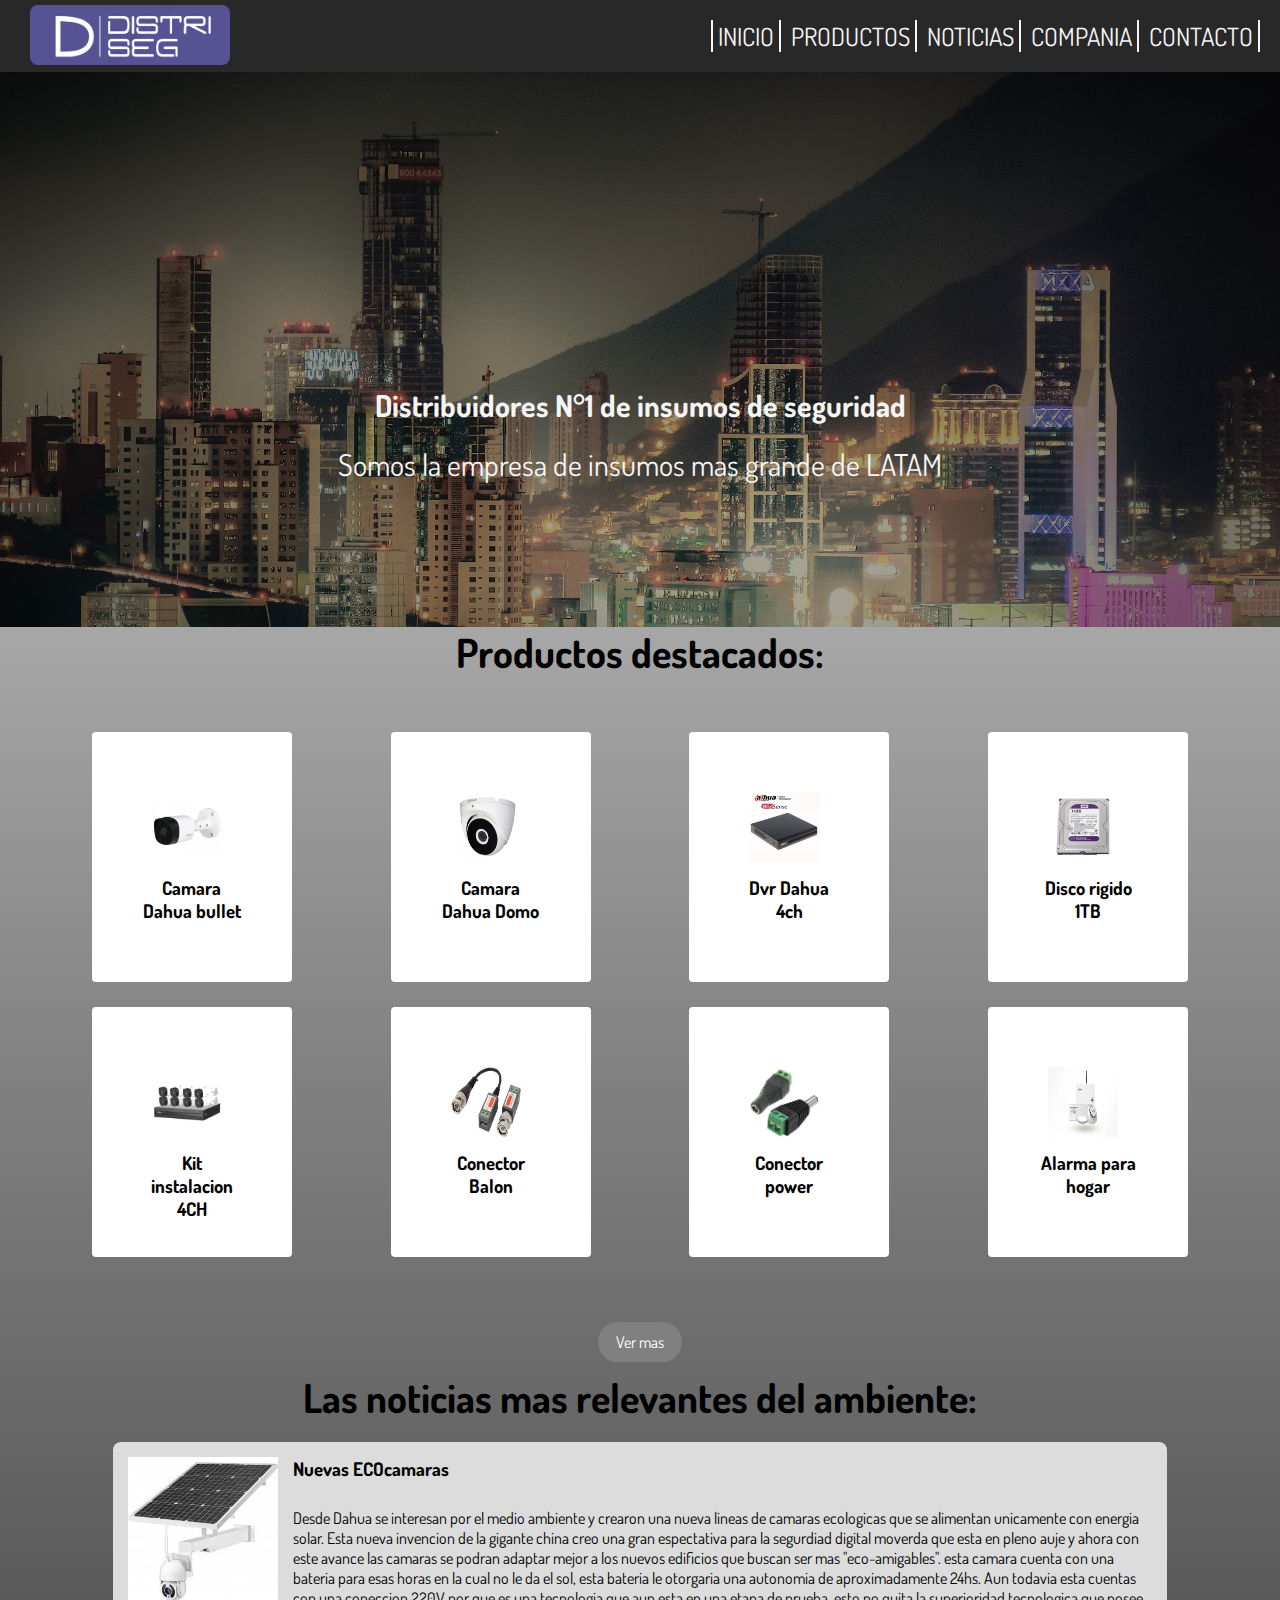
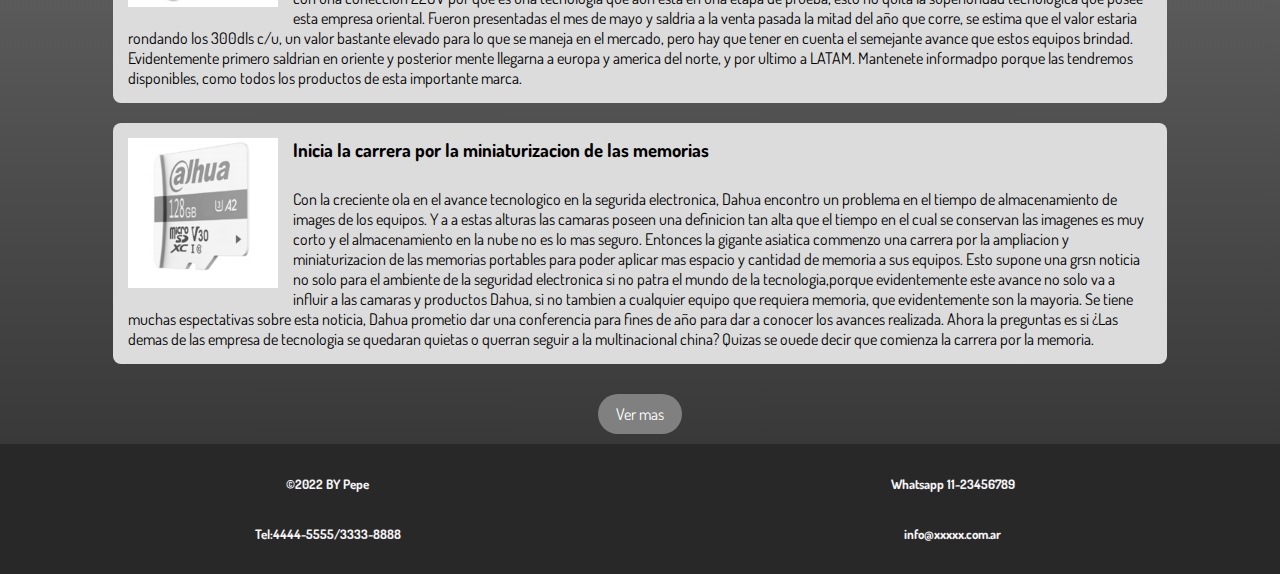
<file: index.html>
<!DOCTYPE html>
<html lang="en">

<head>
    <meta charset="UTF-8">
    <meta http-equiv="X-UA-Compatible" content="IE=edge">
    <meta name="viewport" content="width=device-width, initial-scale=1.0">
    <link rel="stylesheet" href="./estilo/style.css">
    <link rel="preconnect" href="https://fonts.googleapis.com">
    <link rel="preconnect" href="https://fonts.gstatic.com" crossorigin>
    <link
        href="https://fonts.googleapis.com/css2?family=Dosis:wght@500&family=Nunito:wght@300&family=Oswald:wght@200;300&family=Roboto+Condensed:ital,wght@0,300;0,400;1,700&display=swap"
        rel="stylesheet">
    <title>DistriSeg | INICIO</title>
    <meta name="description"
        content="Distribuidores y mayoristas de insumos de seguridad en toda latino america !Ingresa y conoce nuestra comunidad!">
    <meta name="keywords" content="camaras, cctv, dahua, camara de seguridad, seguridad, utp, hikvision">
<link rel="icon" href="./imgSty/D.jpg">
</head>




<body class="fondFormu">
    <main>
        <header>
            <nav class="enc">
                <a href="#"><img class="logo" src="./imgSty/logoseg.png" alt="logotipo"></a>
                <a href="#">INICIO</a>
                <a href="./enlaces/productos.html">PRODUCTOS</a>
                <a href="./enlaces/noticias.html">NOTICIAS</a>
                <a href="./enlaces/compania.html">COMPANIA</a>
                <a href="./enlaces/contacto.html">CONTACTO</a>
            </nav>
        </header>
        <section class="pres">
            <h1>Distribuidores N°1 de insumos de seguridad</h1>
            <p>Somos la empresa de insumos mas grande de LATAM</p>
        </section>
        <section>
            <h2 class="aseso2">Productos destacados:</h2>
        </section>
        <section class="prodGrid">
            <div>
                <img class="imgIndx" src="imgProd/bullet.jpg" alt="camara">
                <h3>Camara Dahua bullet</h3>
            </div>
            <div>
                <img class="imgIndx" src="imgProd/domo.jpg" alt="camara">
                <h3>Camara Dahua Domo</h3>
            </div>
            <div>
                <img class="imgIndx" src="imgProd/dvr.jpg" alt="videorecorder">
                <h3>Dvr Dahua 4ch</h3>
            </div>
            <div>
                <img class="imgIndx" src="imgProd/disco1tb.jpg" alt="discorigido">
                <h3>Disco rigido 1TB</h3>
            </div>
            <div>
                <img class="imgIndx" src="imgProd/kit.jpg" alt="kit">
                <h3>Kit instalacion 4CH</h3>
            </div>
            <div>
                <img class="imgIndx" src="imgProd/balon.jpg" alt="conector">
                <h3>Conector Balon</h3>
            </div>
            <div>
                <img class="imgIndx" src="imgProd/power.jpg" alt="conector">
                <h3>Conector power</h3>
            </div>
            <div>
                <img class="imgIndx" src="imgProd/alarma.png" alt="alarma">
                <h3>Alarma para hogar</h3>
            </div>
        </section>
        <section class="secBoton">
            <a href="./enlaces/productos.html">Ver mas</a>
        </section>
        <section>
            <h2 class="aseso2">Las noticias mas relevantes del ambiente:</h2>
            <div class="noticia">
                <img class="izquierda" src="./imgSty/camN1.jpg" alt="ecocamara">
                <h3>Nuevas ECOcamaras</h3>
                <p>Desde Dahua se interesan por el medio ambiente y crearon una nueva lineas de camaras ecologicas que
                    se alimentan unicamente con energia solar. Esta nueva invencion de la gigante china creo una gran
                    espectativa para la segurdiad digital moverda que esta en pleno auje y ahora con este avance las
                    camaras se podran adaptar mejor a los nuevos edificios que buscan ser mas "eco-amigables". esta
                    camara cuenta con una bateria para esas horas en la cual no le da el sol, esta bateria le otorgaria
                    una autonomia de aproximadamente 24hs. Aun todavia esta cuentas con una coneccion 220V por que es
                    una tecnologia que aun esta en una etapa de prueba, esto no quita la superioridad tecnologica que
                    posee esta empresa oriental. Fueron presentadas el mes de mayo y saldria a la venta pasada la mitad
                    del año que corre, se estima que el valor estaria rondando los 300dls c/u, un valor bastante elevado
                    para lo que se maneja en el mercado, pero hay que tener en cuenta el semejante avance que estos
                    equipos brindad. Evidentemente primero saldrian en oriente y posterior mente llegarna a europa y
                    america del norte, y por ultimo a LATAM. Mantenete informadpo porque las tendremos disponibles, como
                    todos los productos de esta importante marca. </p>
            </div>
            <div class="noticia">
                <img class="izquierda" src="./imgSty/memoriN4.png" alt="memoria">
                <h3>Inicia la carrera por la miniaturizacion de las memorias</h3>
                <p>Con la creciente ola en el avance tecnologico en la segurida electronica, Dahua encontro un problema
                    en el tiempo de almacenamiento de images de los equipos. Y a a estas alturas las camaras poseen una
                    definicion tan alta que el tiempo en el cual se conservan las imagenes es muy corto y el
                    almacenamiento en la nube no es lo mas seguro. Entonces la gigante asiatica commenzo una carrera por
                    la ampliacion y miniaturizacion de las memorias portables para poder aplicar mas espacio y cantidad
                    de memoria a sus equipos. Esto supone una grsn noticia no solo para el ambiente de la seguridad
                    electronica si no patra el mundo de la tecnologia,porque evidentemente este avance no solo va a
                    influir a las camaras y productos Dahua, si no tambien a cualquier equipo que requiera memoria, que
                    evidentemente son la mayoria. Se tiene muchas espectativas sobre esta noticia, Dahua prometio dar
                    una conferencia para fines de año para dar a conocer los avances realizada. Ahora la preguntas es si
                    ¿Las demas de las empresa de tecnologia se quedaran quietas o querran seguir a la multinacional
                    china? Quizas se ouede decir que comienza la carrera por la memoria. </p>
            </div>
        </section>
        <section class="secBoton">
            <a href="./enlaces/noticias.html">Ver mas</a>
        </section>

        <footer class="footer">
            <h4 class="foot">©2022 BY Pepe</h4>
            <h4 class="foot">Whatsapp 11-23456789</h4>
            <h4 class="foot">Tel:4444-5555/3333-8888</h4>
            <h4 class="foot">info@xxxxx.com.ar</h4>
        </footer>
    </main>
</body>



</html>
</file>
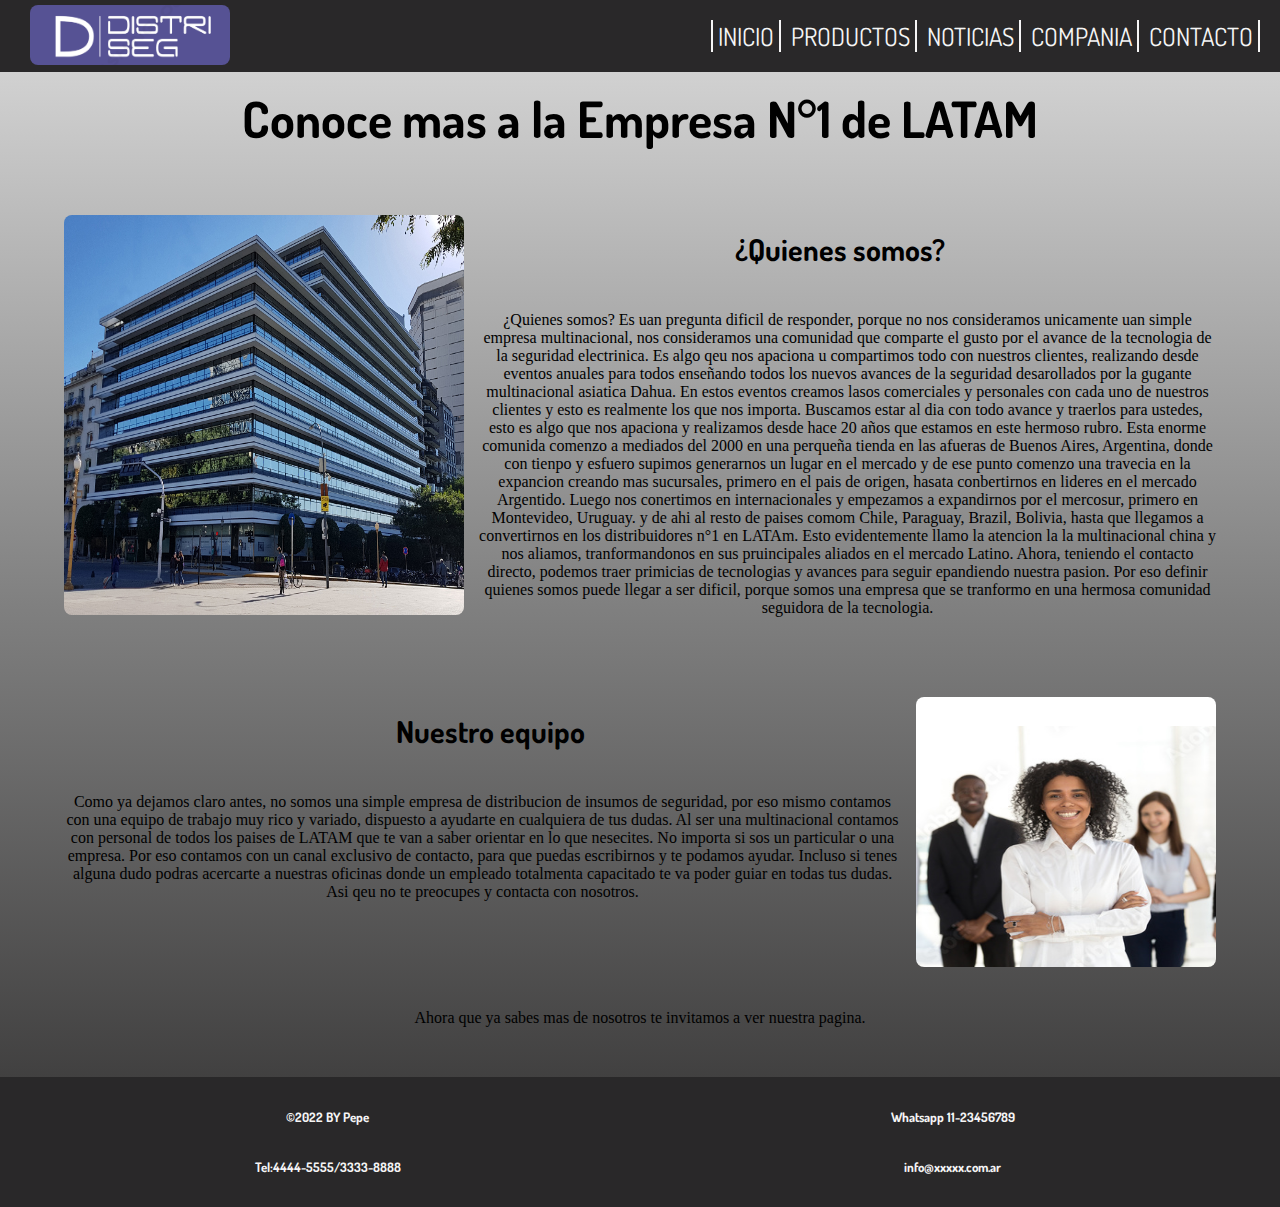
<file: enlaces/compania.html>
<!DOCTYPE html>
<html lang="en">

<head>
    <meta charset="UTF-8">
    <meta http-equiv="X-UA-Compatible" content="IE=edge">
    <meta name="viewport" content="width=device-width, initial-scale=1.0">
    <title>DistriSeg | COMPANIA</title>
    <link rel="stylesheet" href="../estilo/style.css">
    <link
        href="https://fonts.googleapis.com/css2?family=Dosis:wght@500&family=Nunito:wght@300&family=Oswald:wght@200;300&family=Roboto+Condensed:ital,wght@0,300;0,400;1,700&display=swap"
        rel="stylesheet">
    <meta name="description" content="Conocenos mas como compania">
    <meta name="keywords" content="compania, quienes son, distribuidor, latam, seguridad, camaras, dahua">
    <link rel="icon" href="../imgSty/D.jpg">  

</head>



<body class="fondFormu">
    <main>
        <header>
            <nav class="enc">
                <a href="../index.html"><img class="logo" src="../imgSty/logoseg.png" alt="logotipo"></a>
                <a href="../index.html">INICIO</a>
                <a href="productos.html">PRODUCTOS</a>
                <a href="noticias.html">NOTICIAS</a>
                <a href="#">COMPANIA</a>
                <a href="contacto.html">CONTACTO</a>
            </nav>
        </header>
        <section class="titComp">
            <h1>Conoce mas a la Empresa N°1 de LATAM</h1>
        </section>
        <div class="nustraInst">
            <img class="izq" src="../imgSty/edism.jpg">
            <h2 class="titComp">¿Quienes somos?</h2>
            <p> ¿Quienes somos? Es uan pregunta dificil de responder, porque no nos consideramos unicamente uan simple
                empresa multinacional, nos consideramos una comunidad que comparte el gusto por el avance de la
                tecnologia de la seguridad electrinica. Es algo qeu nos apaciona u compartimos todo con nuestros
                clientes, realizando desde eventos anuales para todos enseñando todos los nuevos avances de la seguridad
                desarollados por la gugante multinacional asiatica Dahua. En estos eventos creamos lasos comerciales y
                personales con cada uno de nuestros clientes y esto es realmente los que nos importa. Buscamos estar al
                dia con todo avance y traerlos para ustedes, esto es algo que nos apaciona y realizamos desde hace 20
                años que estamos en este hermoso rubro. Esta enorme comunida comenzo a mediados del 2000 en una perqueña
                tienda en las afueras de Buenos Aires, Argentina, donde con tienpo y esfuero supimos generarnos un lugar
                en el mercado y de ese punto comenzo una travecia en la expancion creando mas sucursales, primero en el
                pais de origen, hasata conbertirnos en lideres en el mercado Argentido. Luego nos conertimos en
                internacionales y empezamos a expandirnos por el mercosur, primero en Montevideo, Uruguay. y de ahi al
                resto de paises comom Chile, Paraguay, Brazil, Bolivia, hasta que llegamos a convertirnos en los
                distribuidores n°1 en LATAm. Esto evidentemente llamo la atencion la la multinacional china y nos
                aliamos, tranformandonos en sus pruincipales aliados en el mercado Latino. Ahora, teniendo el contacto
                directo, podemos traer primicias de tecnologias y avances para seguir epandiendo nuestra pasion. Por eso
                definir quienes somos puede llegar a ser dificil, porque somos una empresa que se tranformo en una
                hermosa comunidad seguidora de la tecnologia.</p>
        </div>
        <div class="nustraInst">
            <img class="der" src="../imgSty/Equipo.jpg">
            <h2 class="titComp">Nuestro equipo</h2>
            <p>Como ya dejamos claro antes, no somos una simple empresa de distribucion de insumos de seguridad, por eso
                mismo contamos con una equipo de trabajo muy rico y variado, dispuesto a ayudarte en cualquiera de tus
                dudas. Al ser una multinacional contamos con personal de todos los paises de LATAM que te van a saber
                orientar en lo que nesecites. No importa si sos un particular o una empresa. Por eso contamos con un
                canal exclusivo de contacto, para que puedas escribirnos y te podamos ayudar. Incluso si tenes alguna
                dudo podras acercarte a nuestras oficinas donde un empleado totalmenta capacitado te va poder guiar en
                todas tus dudas. Asi qeu no te preocupes y contacta con nosotros.</p>
        </div>
        <div class="nustraInst">
            <p>Ahora que ya sabes mas de nosotros te invitamos a ver nuestra pagina.</p>
        </div>
        <footer class="footer">
            <h4 class="foot">©2022 BY Pepe</h4>
            <h4 class="foot">Whatsapp 11-23456789</h4>
            <h4 class="foot">Tel:4444-5555/3333-8888</h4>
            <h4 class="foot">info@xxxxx.com.ar</h4>
        </footer>
    </main>
</body>


</html>
</file>
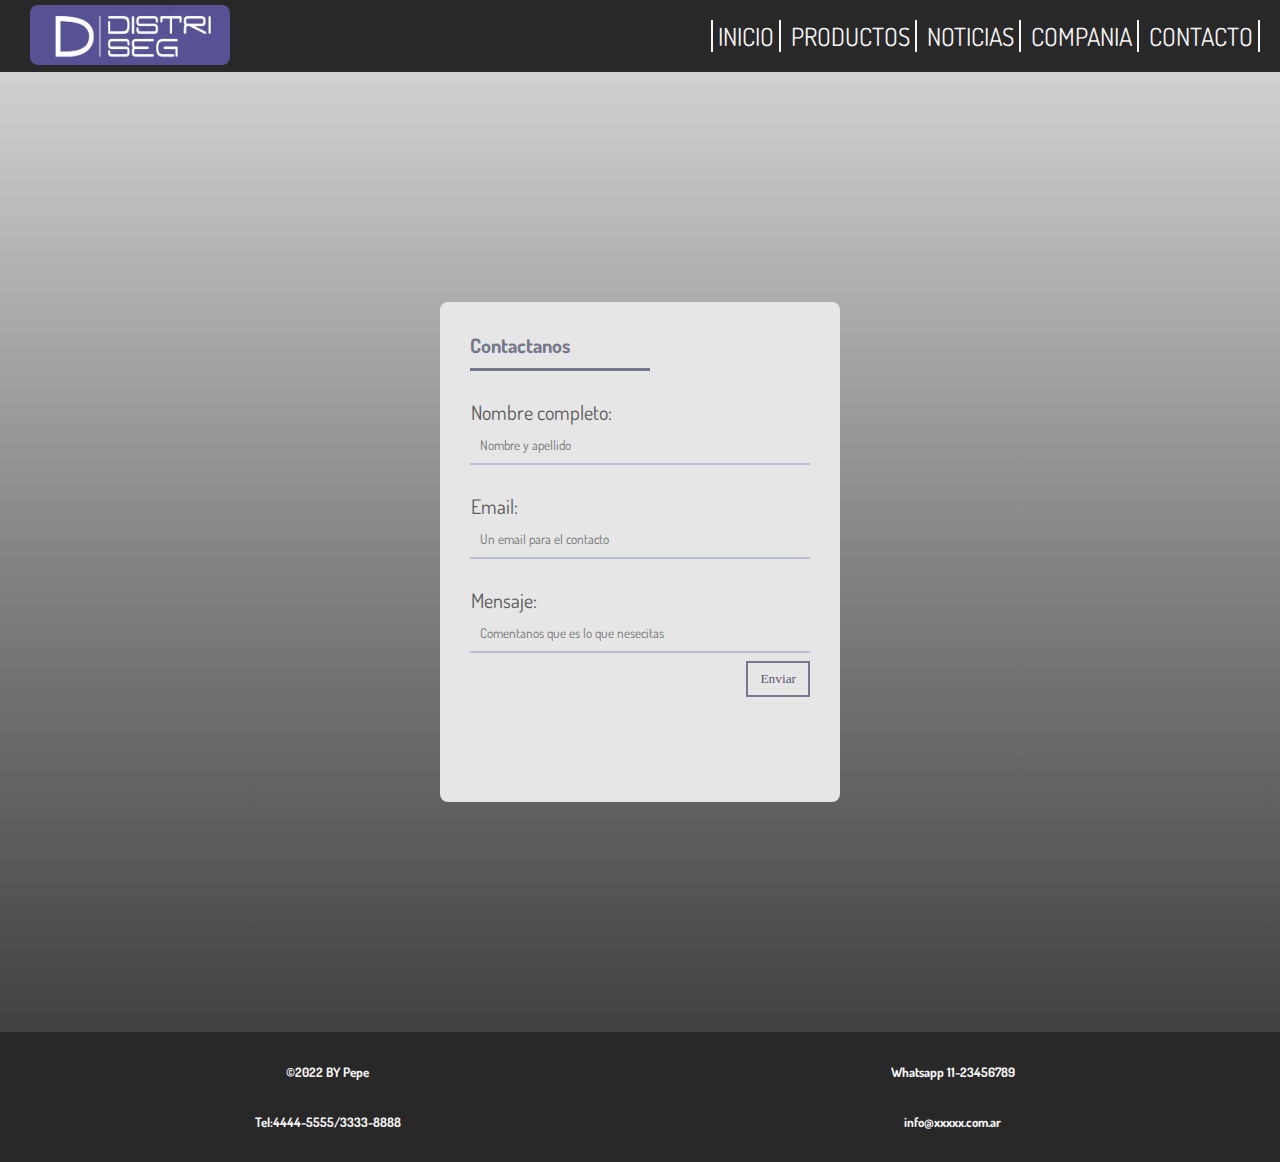
<file: enlaces/contacto.html>
<!DOCTYPE html>
<html lang="en">

<head>
    <meta charset="UTF-8">
    <meta http-equiv="X-UA-Compatible" content="IE=edge">
    <meta name="viewport" content="width=device-width, initial-scale=1.0">
    <title>DistriSeg | CONTACTO</title>
    <link rel="stylesheet" href="../estilo/style.css">
    <link
        href="https://fonts.googleapis.com/css2?family=Dosis:wght@500&family=Nunito:wght@300&family=Oswald:wght@200;300&family=Roboto+Condensed:ital,wght@0,300;0,400;1,700&display=swap"
        rel="stylesheet">
    <meta name="description" content="Mantenete en contacto con nosotros por cualquier novedad y consulta">
    <meta name="keywords" content="contacto, telefono, mail, ayuda, camaras, dahua">
    <link rel="icon" href="../imgSty/D.jpg">  

</head>



<body class="fondFormu">
    <main>
    <header>
        <nav class="enc">
            <a href="../index.html"><img class="logo" src="../imgSty/logoseg.png" alt="logotipo"></a>
            <a href="../index.html">INICIO</a>
            <a href="productos.html">PRODUCTOS</a>
            <a href="noticias.html">NOTICIAS</a>
            <a href="compania.html">COMPANIA</a>
            <a href="#">CONTACTO</a>
        </nav>
    </header>
    <section>
        <form class="form">
            <h1 class="contact">Contactanos</h1>
            <p type="Nombre completo:"><input placeholder="Nombre y apellido"></input></p>
            <p type="Email:"><input placeholder="Un email para el contacto"></input></p>
            <p type="Mensaje:"><input placeholder="Comentanos que es lo que nesecitas"></input></p>
            <button>Enviar</button>
          </form>    
    </section>
    <footer class="footer">
        <h4 class="foot">©2022 BY Pepe</h4>
        <h4 class="foot">Whatsapp 11-23456789</h4>
        <h4 class="foot">Tel:4444-5555/3333-8888</h4>
        <h4 class="foot">info@xxxxx.com.ar</h4>
    </footer>
</main>
</body>


</html>
</file>
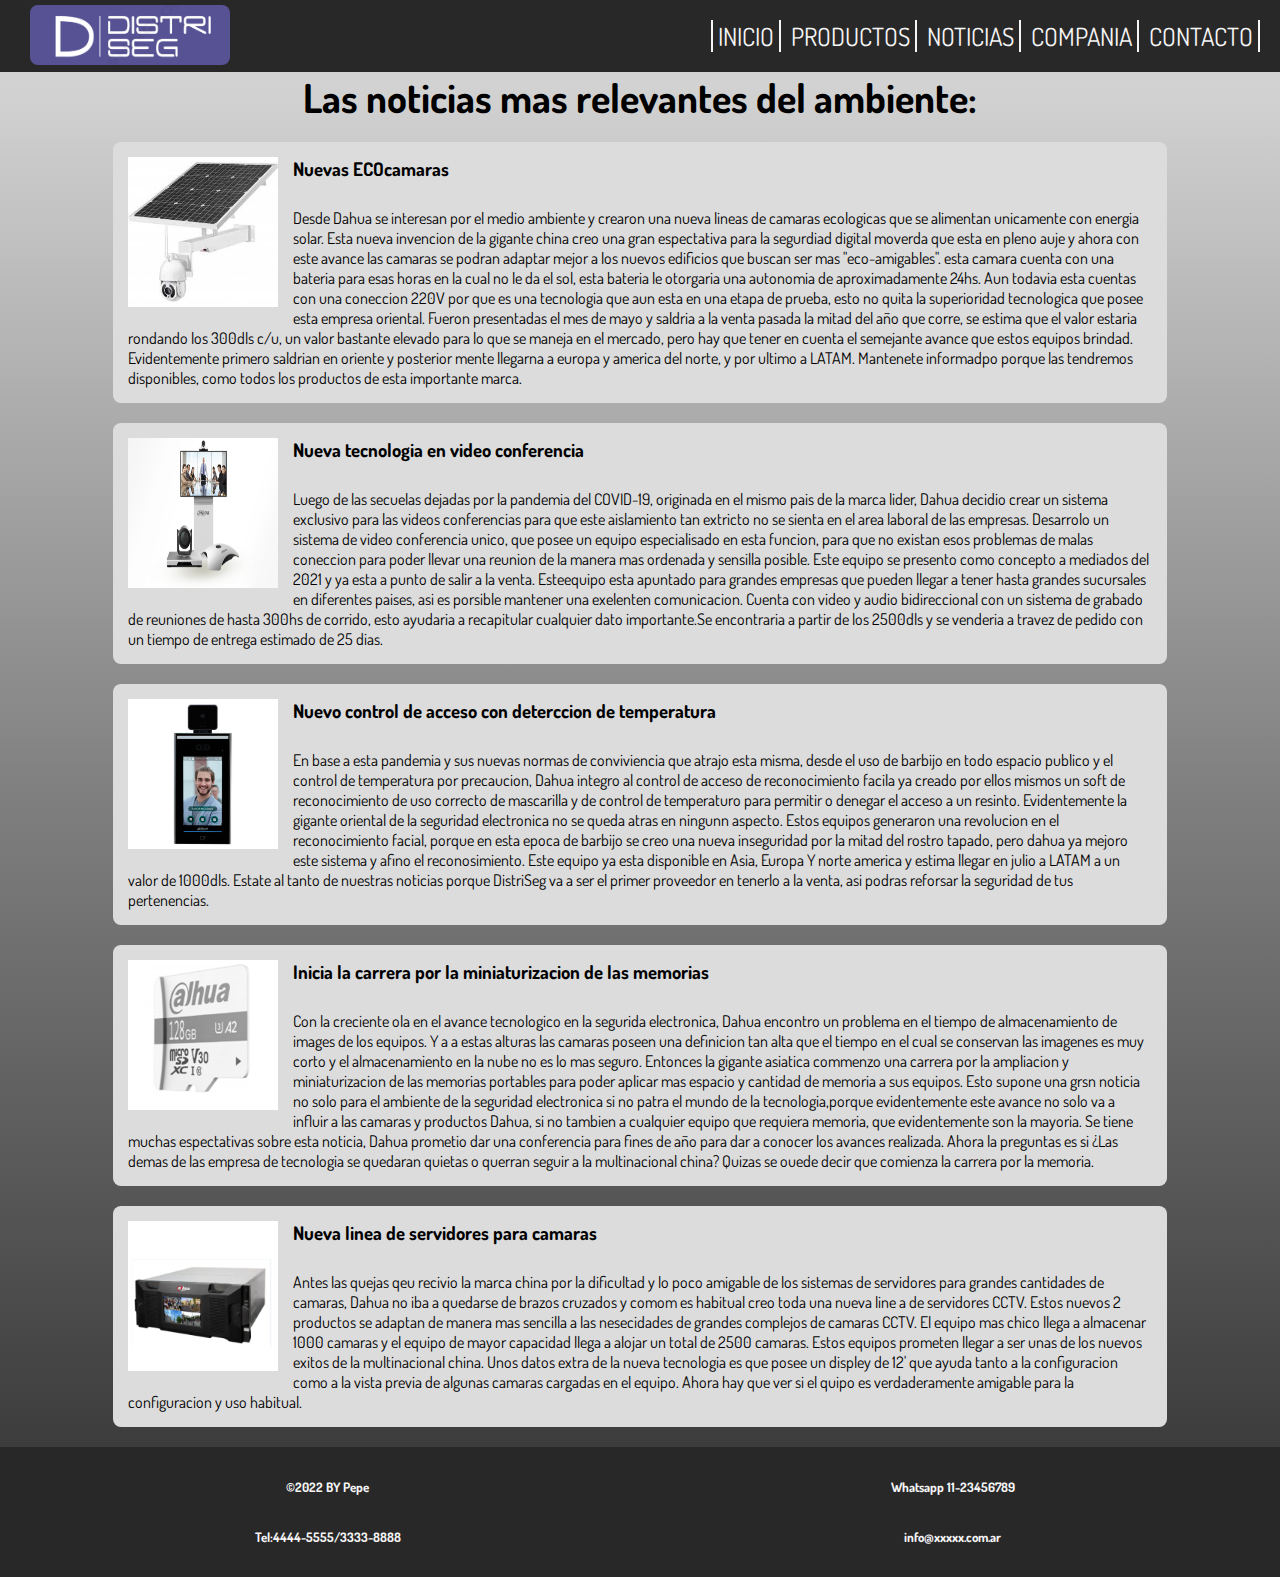
<file: enlaces/noticias.html>
<!DOCTYPE html>
<html lang="en">

<head>
    <meta charset="UTF-8">
    <meta http-equiv="X-UA-Compatible" content="IE=edge">
    <meta name="viewport" content="width=device-width, initial-scale=1.0">
    <title>DistriSeg | NOTICIAS</title>
    <link rel="stylesheet" href="../estilo/style.css">
    <link
    href="https://fonts.googleapis.com/css2?family=Dosis:wght@500&family=Nunito:wght@300&family=Oswald:wght@200;300&family=Roboto+Condensed:ital,wght@0,300;0,400;1,700&display=swap"
    rel="stylesheet">
    <meta name="description" content="Estate al tanto de las ultimas tecnologias en seguridad virtual">
    <meta name="keywords" content="dahua, novedad, tecnologia, camaras, seguridad">
    <link rel="icon" href="../imgSty/D.jpg">  

</head>



<body  class="noti">
    <main>
    <header>
        <nav class="enc">
            <a href="../index.html"><img class="logo" src="../imgSty/logoseg.png" alt="logotipo"></a>
            <a href="../index.html">INICIO</a>
            <a href="productos.html">PRODUCTOS</a>
            <a href="#">NOTICIAS</a>
            <a href="compania.html">COMPANIA</a>
            <a href="contacto.html">CONTACTO</a>
        </nav>
    </header>
    <section>
        <h1 class="aseso2">Las noticias mas relevantes del ambiente:</h1>
        <div class="noticia">
            <img class="izquierda" src="../imgSty/camN1.jpg">
            <h3>Nuevas ECOcamaras</h3>
            <p>Desde Dahua se interesan por el medio ambiente y crearon una nueva lineas de camaras ecologicas que se alimentan unicamente con energia solar. Esta nueva invencion de la gigante china creo una gran espectativa para la segurdiad digital moverda que esta en pleno auje y ahora con este avance las camaras se podran adaptar mejor a los nuevos edificios que buscan ser mas "eco-amigables". esta camara cuenta con una bateria para esas horas en la cual no le da el sol, esta bateria le otorgaria una autonomia de aproximadamente 24hs. Aun todavia esta cuentas con una coneccion 220V por que es una tecnologia que aun esta en una etapa de prueba, esto no quita la superioridad tecnologica que posee esta empresa oriental. Fueron presentadas el mes de mayo y saldria a la venta pasada la mitad del año que corre, se estima que el valor estaria rondando los 300dls c/u, un valor bastante elevado para lo que se maneja en el mercado, pero hay que tener en cuenta el semejante avance que estos equipos brindad. Evidentemente primero saldrian en oriente y posterior mente llegarna a europa y america del norte, y por ultimo a LATAM. Mantenete informadpo porque las tendremos disponibles, como todos los productos de esta importante marca. </p>     
        </div>
        <div class="noticia">
            <img class="izquierda" src="../imgSty/videoN2.png">
            <h3>Nueva tecnologia en video conferencia</h3>
            <p>Luego de las secuelas dejadas por la pandemia del COVID-19, originada en el mismo pais de la marca lider, Dahua decidio crear un sistema exclusivo para las videos conferencias para que este aislamiento tan extricto no se sienta en el area laboral de las empresas. Desarrolo un sistema de video conferencia unico, que posee un equipo especialisado en esta funcion, para que no existan esos problemas de malas coneccion para poder llevar una reunion de la manera mas ordenada y sensilla posible. Este equipo se presento como concepto a mediados del 2021 y ya esta a punto de salir a la venta. Esteequipo esta apuntado para grandes empresas que pueden llegar a tener hasta grandes sucursales en diferentes paises, asi es porsible mantener una exelenten comunicacion. Cuenta con video y audio bidireccional con un sistema de grabado de reuniones de hasta 300hs de corrido, esto ayudaria a recapitular cualquier dato importante.Se encontraria a partir de los 2500dls y se venderia a travez de pedido con un tiempo de entrega estimado de 25 dias. </p>     
        </div>
        <div class="noticia">
            <img class="izquierda" src="../imgSty/accesN3.jpg">
            <h3>Nuevo control de acceso con deterccion de temperatura</h3>
            <p>En base a esta pandemia y sus nuevas normas de conviviencia que atrajo esta misma, desde el uso de barbijo en todo espacio publico y el control de temperatura por precaucion, Dahua integro al control de acceso de reconocimiento facila ya creado por ellos mismos un soft de reconocimiento de uso correcto de mascarilla y de control de temperaturo para permitir o denegar el acceso a un resinto. Evidentemente la gigante oriental de la seguridad electronica no se queda atras en ningunn aspecto. Estos equipos generaron una revolucion en el reconocimiento facial, porque en esta epoca de barbijo se creo una nueva inseguridad por la mitad del rostro tapado, pero dahua ya mejoro este sistema y afino el reconosimiento. Este equipo ya esta disponible en Asia, Europa Y norte america y estima llegar en julio a LATAM a un valor de 1000dls. Estate al tanto de nuestras noticias porque DistriSeg va a ser el primer proveedor en tenerlo a la venta, asi podras reforsar la seguridad de tus pertenencias.  </p>     
        </div>
        <div class="noticia">
            <img class="izquierda" src="../imgSty/memoriN4.png">
            <h3>Inicia la carrera por la miniaturizacion de las memorias</h3>
            <p>Con la creciente ola en el avance tecnologico en la segurida electronica, Dahua encontro un problema en el tiempo de almacenamiento de images de los equipos. Y a a estas alturas las camaras poseen una definicion tan alta que el tiempo en el cual se conservan las imagenes es muy corto y el almacenamiento en la nube no es lo mas seguro. Entonces la gigante asiatica commenzo una carrera por la ampliacion y miniaturizacion de las memorias portables para poder aplicar mas espacio y cantidad de memoria a sus equipos. Esto supone una grsn noticia no solo para el ambiente de la seguridad electronica si no patra el mundo de la tecnologia,porque evidentemente este avance no solo va a influir a las camaras y productos Dahua, si no tambien a cualquier equipo que requiera memoria, que evidentemente son la mayoria. Se tiene muchas espectativas sobre esta noticia, Dahua prometio dar una conferencia para fines de año para dar a conocer los avances realizada. Ahora la preguntas es si ¿Las demas de las empresa de tecnologia se quedaran quietas o querran seguir a la multinacional china? Quizas se ouede decir que comienza la carrera por la memoria.  </p>     
        </div>
        <div class="noticia">
            <img class="izquierda" src="../imgSty/serN5.jpg">
            <h3>Nueva linea de servidores para camaras</h3>
            <p>Antes las quejas qeu recivio la marca china por la dificultad y lo poco amigable de los sistemas de servidores para grandes cantidades de camaras, Dahua no iba a quedarse de brazos cruzados y comom es habitual creo toda una nueva line a de servidores CCTV. Estos nuevos 2 productos se adaptan de manera mas sencilla a las nesecidades de grandes complejos de camaras CCTV. El equipo mas chico llega a almacenar 1000 camaras y el equipo de mayor capacidad llega a alojar un total de 2500 camaras. Estos equipos prometen llegar a ser unas de los nuevos exitos de la multinacional china. Unos datos extra de la nueva tecnologia es que posee un displey de 12' que ayuda tanto a la configuracion como a la vista previa de algunas camaras cargadas en el equipo. Ahora hay que ver si el quipo es verdaderamente amigable para la configuracion y uso habitual.</p>     
        </div>
    </section>

    <footer class="footer">
        <h4 class="foot">©2022 BY Pepe</h4>
        <h4 class="foot">Whatsapp 11-23456789</h4>
        <h4 class="foot">Tel:4444-5555/3333-8888</h4>
        <h4 class="foot">info@xxxxx.com.ar</h4>
    </footer>
</main>
</body>

</html>
</file>
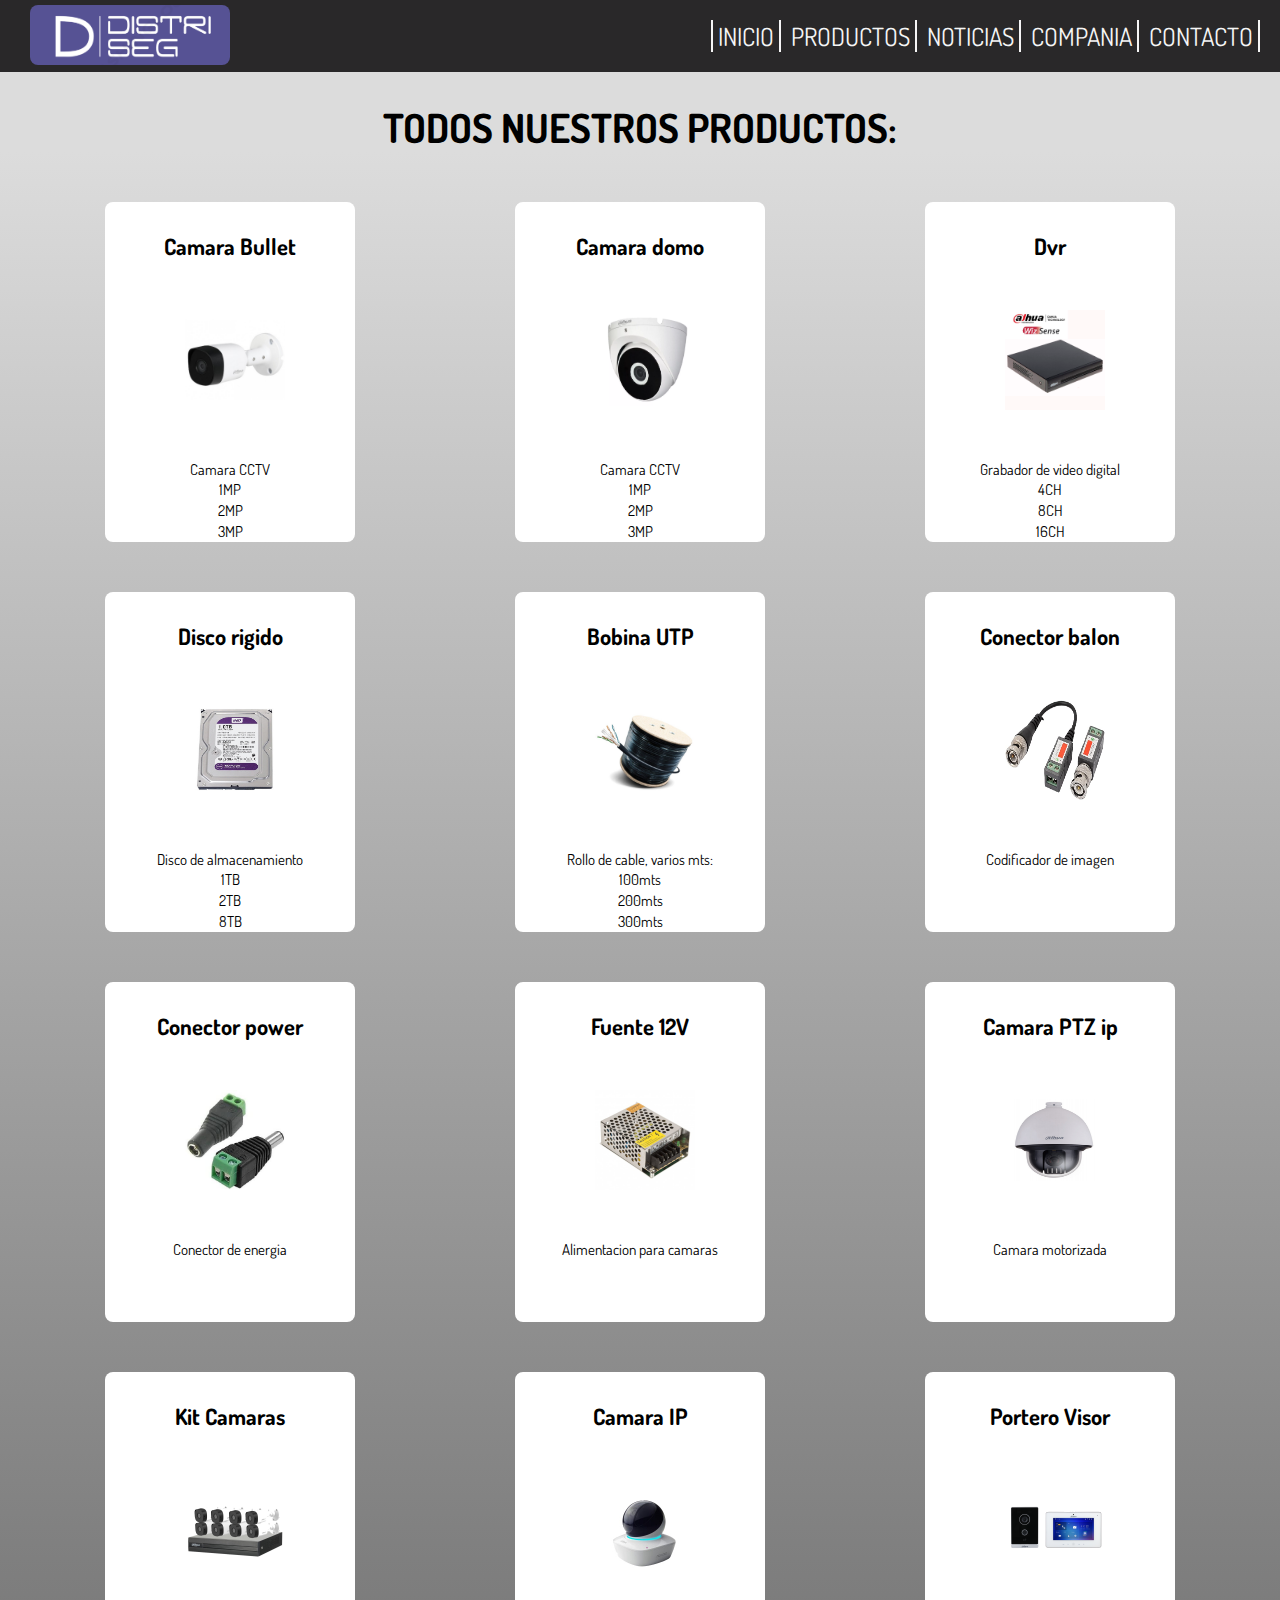
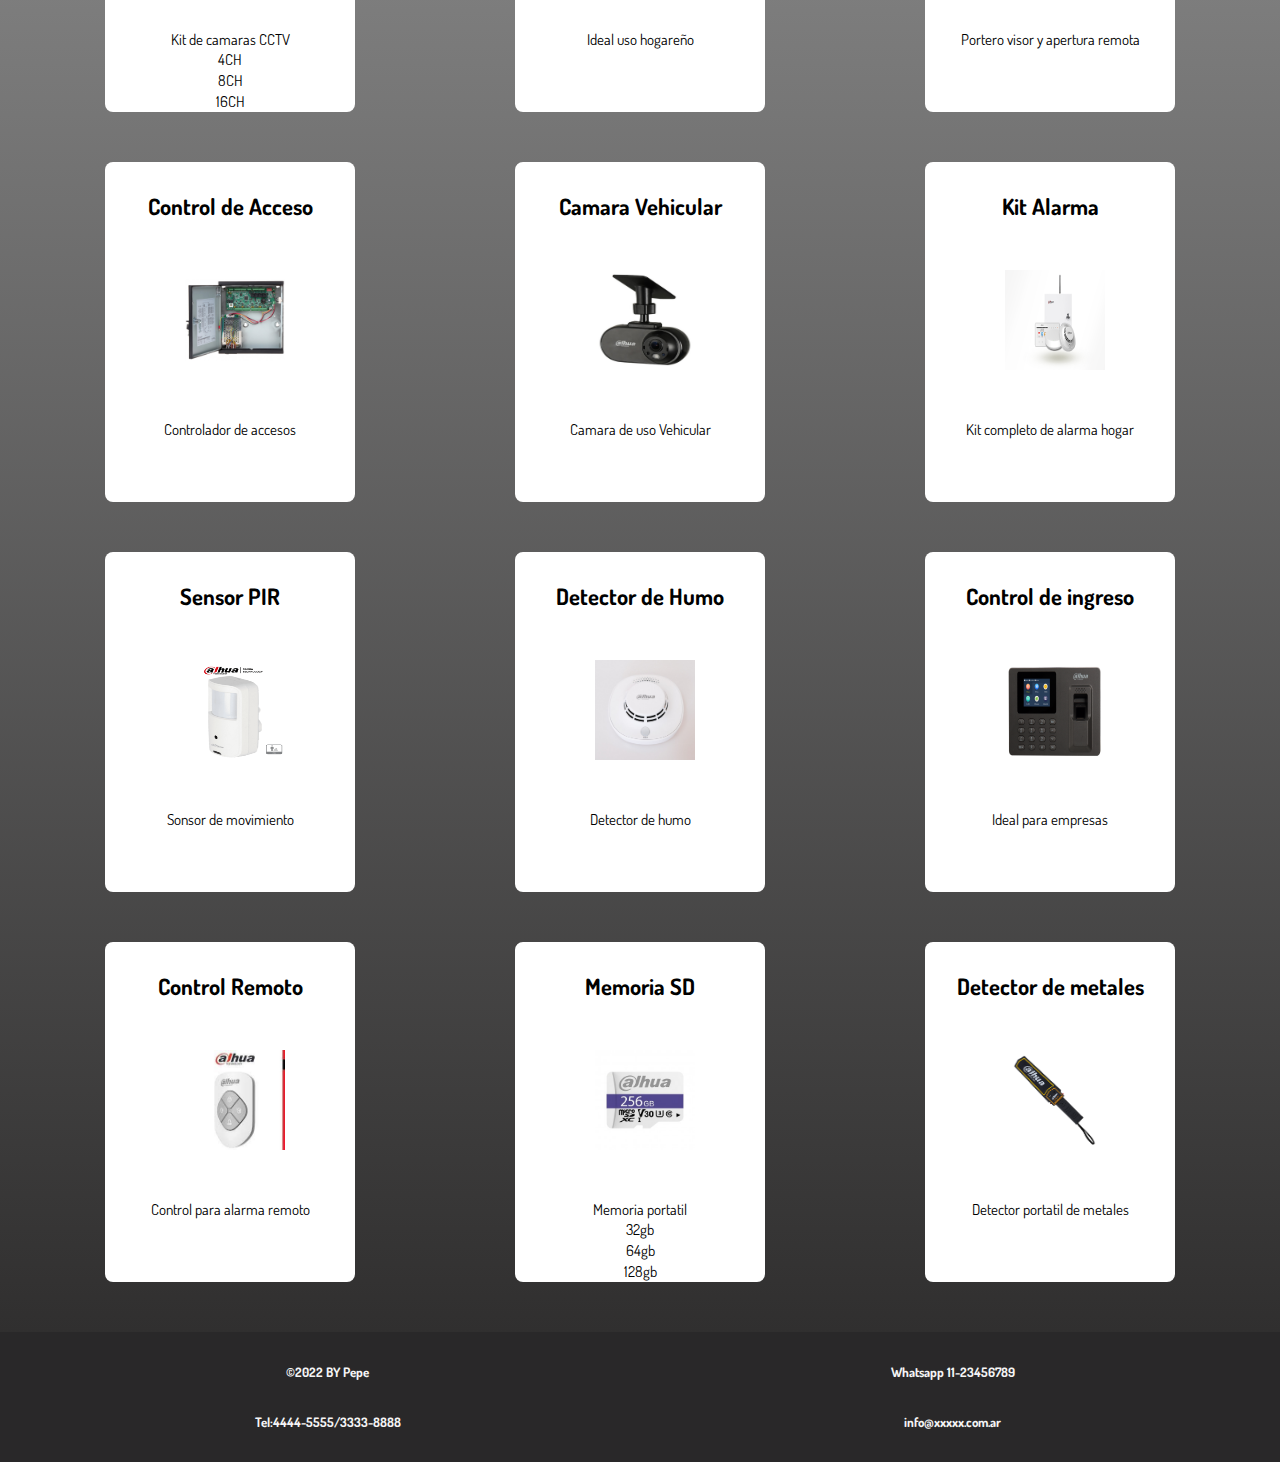
<file: enlaces/productos.html>
<!DOCTYPE html>
<html lang="en">

<head>
    <meta charset="UTF-8">
    <meta http-equiv="X-UA-Compatible" content="IE=edge">
    <meta name="viewport" content="width=device-width, initial-scale=1.0">
    <title>DistriSeg | PRODUCTOS</title>
    <link rel="stylesheet" href="../estilo/style.css">
    <link
        href="https://fonts.googleapis.com/css2?family=Dosis:wght@500&family=Nunito:wght@300&family=Oswald:wght@200;300&family=Roboto+Condensed:ital,wght@0,300;0,400;1,700&display=swap"
        rel="stylesheet">
    <meta name="description" content="Conoce todos nuestros productos disponibles!!"> 
    <meta name="keywords" content="dahua, camara, bobina, 12v, utp, domo"> 
    <link rel="icon" href="../imgSty/D.jpg">  
</head>



<body>
    <main>
    <header>
        <nav class="enc">
            <a href="../index.html"><img class="logo" src="../imgSty/logoseg.png" alt="logotipo"></a>
            <a href="../index.html">INICIO</a>
            <a href="#">PRODUCTOS</a>
            <a href="noticias.html">NOTICIAS</a>
            <a href="compania.html">COMPANIA</a>
            <a href="contacto.html">CONTACTO</a>
        </nav>
    </header>
    <section>
        <h1 class="tituProd bg-gainsboro">TODOS NUESTROS PRODUCTOS:</h1>
    </section>
    <section class="grillaProd">
        <div>
            <h2>Camara Bullet</h2>
            <img class="imgProd" src="../imgProd/bullet.jpg" alt="camara">
            <p>Camara CCTV</p>
            <ul>
                <li>1MP</li>
                <li>2MP</li>
                <li>3MP</li>
            </ul>
        </div>
        <div>
            <h2>Camara domo</h2>
            <img class="imgProd" src="../imgProd/domo.jpg" alt="camara">
            <p>Camara CCTV</p>
            <ul>
                <li>1MP</li>
                <li>2MP</li>
                <li>3MP</li>
            </ul>
        </div>
        <div>
            <h2>Dvr</h2>
            <img class="imgProd" src="../imgProd/dvr.jpg" alt="videorecorder">
            <p>Grabador de video digital</p>
            <ul>
                <li>4CH</li>
                <li>8CH</li>
                <li>16CH</li>
            </ul>
        </div>
        <div>
            <h2>Disco rigido</h2>
            <img class="imgProd" src="../imgProd/disco1tb.jpg" alt="discorigido">
            <p>Disco de almacenamiento</p>
            <ul>
                <li>1TB</li>
                <li>2TB</li>
                <li>8TB</li>
            </ul>
        </div>
        <div>
            <h2>Bobina UTP </h2>
            <img class="imgProd" src="../imgProd/bobinautp.jpg" alt="cableUTP">
            <p>Rollo de cable, varios mts:</p>
            <ul>
                <li>100mts</li>
                <li>200mts</li>
                <li>300mts</li>
            </ul>
        </div>
        <div>
            <h2>Conector balon</h2>
            <img class="imgProd" src="../imgProd/balon.jpg" alt="conector">
            <p>Codificador de imagen</p>
        </div>
        <div>
            <h2>Conector power</h2>
            <img class="imgProd" src="../imgProd/power.jpg" alt="conector">
            <p>Conector de energia</p>
        </div>
        <div>
            <h2>Fuente 12V</h2>
            <img class="imgProd" src="../imgProd/fuente.jpg" alt="energia">
            <p>Alimentacion para camaras</p>
        </div>
        <div>
            <h2>Camara PTZ ip</h2>
            <img class="imgProd" src="../imgProd/camaraServo.png" alt="camaraSrvo">
            <p>Camara motorizada</p>
        </div>
        <div>
            <h2>Kit Camaras</h2>
            <img class="imgProd" src="../imgProd/kit.jpg" alt="kit">
            <p>Kit de camaras CCTV</p>
            <ul>
                <li>4CH</li>
                <li>8CH</li>
                <li>16CH</li>
            </ul>
        </div>
        <div>
            <h2>Camara IP</h2>
            <img class="imgProd" src="../imgProd/camaraIP.jpg" alt="ip">
            <p>Ideal uso hogareño</p>
        </div>
        <div>
            <h2>Portero Visor</h2>
            <img class="imgProd" src="../imgProd/porteroVisor.png" alt="portero">
            <p>Portero visor y apertura remota
            </p>
        </div>
        <div>
            <h2>Control de Acceso</h2>
            <img class="imgProd" src="../imgProd/controlAcces.jpg" alt="Acceso">
            <p>Controlador de accesos</p>
        </div>
        <div>
            <h2>Camara Vehicular</h2>
            <img class="imgProd" src="../imgProd/camaraAuto.jpg" alt="auto">
            <p>Camara de uso Vehicular</p>
        </div>
        <div>
            <h2>Kit Alarma</h2>
            <img class="imgProd" src="../imgProd/alarma.png" alt="alarma">
            <p>Kit completo de alarma hogar</p>
        </div>
        <div>
            <h2>Sensor PIR</h2>
            <img class="imgProd" src="../imgProd/sensor.png" alt="sensor">
            <p>Sonsor de movimiento</p>
        </div>
        <div>
            <h2>Detector de Humo</h2>
            <img class="imgProd" src="../imgProd/sensorFuego.jpg" alt="Humo">
            <p>Detector de humo</p>
        </div>
        <div>
            <h2>Control de ingreso</h2>
            <img class="imgProd" src="../imgProd/controlIngreso.png" alt="ingreso">
            <p>Ideal para empresas</p>
        </div>
        <div>
            <h2>Control Remoto</h2>
            <img class="imgProd" src="../imgProd/controlremoto.jpg" alt="Remoto">
            <p>Control para alarma remoto</p>
        </div>
        <div>
            <h2>Memoria SD</h2>
            <img class="imgProd" src="../imgProd/memoria.jpg" alt="memoria">
            <p>Memoria portatil</p>
            <ul>
                <li>32gb</li>
                <li>64gb</li>
                <li>128gb</li>
            </ul>
        </div>
        <div>
            <h2>Detector de metales</h2>
            <img class="imgProd" src="../imgProd/metales.png" alt="Detector">
            <p>Detector portatil de metales</p>
        </div>
    </section>

    <footer class="footer">
        <h4 class="foot">©2022 BY Pepe</h4>
        <h4 class="foot">Whatsapp 11-23456789</h4>
        <h4 class="foot">Tel:4444-5555/3333-8888</h4>
        <h4 class="foot">info@xxxxx.com.ar</h4>
    </footer>
</main>
</body>


</html>
</file>
<file: estilo/style.css>
* {
  margin: 0;
  padding: 0;
}

.enc {
  text-align: right;
  padding: 20px;
  font-size: 25px;
  font-family: "Dosis", sans-serif;
  background-color: #292829;
}

.enc a {
  text-decoration: none;
  color: whitesmoke;
  border-right: 2px solid whitesmoke;
  padding-right: 5px;
  padding-left: 5px;
}

.logo {
  border-radius: 8px;
  width: 200px;
  height: 60px;
  position: absolute;
  left: 30px;
  top: 5px;
}

.pres {
  background-repeat: no-repeat;
  height: 555px;
  background-image: url(../imgSty/DelValleCity1.jpg);
  background-attachment: fixed;
  background-position: center center;
  background-size: cover;
}

.pres h1 {
  color: whitesmoke;
  font-size: 30px;
  font-family: "Dosis", sans-serif;
  position: absolute;
  top: 45%;
  left: 50%;
  -webkit-transform: translate(-50%, -50%);
          transform: translate(-50%, -50%);
}

.pres p {
  color: whitesmoke;
  font-size: 30px;
  font-family: "Dosis", sans-serif;
  position: absolute;
  top: 50%;
  left: 50%;
  -webkit-transform: translate(-50%, -50%);
          transform: translate(-50%, -50%);
}

.aseso, .aseso2 {
  text-align: center;
  font-family: "Dosis", sans-serif;
  font-size: 40px;
}

.imgIndx {
  height: 70px;
  width: 70px;
  display: inline;
  margin: 10px;
}

.prodGrid {
  display: -ms-grid;
  display: grid;
  -ms-grid-columns: 1fr 1fr 1fr 1fr;
      grid-template-columns: 1fr 1fr 1fr 1fr;
  -ms-grid-rows: 1fr 1fr;
      grid-template-rows: 1fr 1fr;
  justify-items: center;
  -webkit-box-align: center;
      -ms-flex-align: center;
          align-items: center;
  gap: 25px;
  margin: 55px;
  font-family: "Dosis", sans-serif;
  -webkit-box-pack: center;
      -ms-flex-pack: center;
          justify-content: center;
}

.prodGrid div {
  width: 200px;
  height: 250px;
  background: white;
  border-radius: 4px;
  padding: 50px;
  -webkit-box-sizing: border-box;
          box-sizing: border-box;
  font-family: "Dosis", sans-serif;
  position: relative;
}

.prodGrid div h3 {
  text-align: center;
}

.secBoton {
  display: -webkit-box;
  display: -ms-flexbox;
  display: flex;
  -webkit-box-pack: center;
      -ms-flex-pack: center;
          justify-content: center;
  padding: 10px;
}

.secBoton a {
  text-decoration: none;
  background: gray;
  border-radius: 999px;
  -webkit-box-sizing: border-box;
          box-sizing: border-box;
  color: #FFFFFF;
  font-family: "Dosis", sans-serif;
  font-size: 16px;
  font-weight: 700px;
  line-height: 24px;
  padding: 8px 18px;
}

ul li {
  padding: 10px;
  list-style: none;
}

.imgProd {
  height: 100px;
  width: 100px;
  display: block;
  margin: 50px;
}

.tituProd {
  text-align: center;
  font-family: "Dosis", sans-serif;
  font-size: 40px;
  padding-top: 30px;
}

.grillaProd {
  display: -ms-grid;
  display: grid;
  -ms-grid-columns: 1fr 1fr 1fr;
      grid-template-columns: 1fr 1fr 1fr;
  -ms-grid-rows: 1fr 1fr 1fr 1fr;
      grid-template-rows: 1fr 1fr 1fr 1fr;
  justify-items: center;
  -webkit-box-align: center;
      -ms-flex-align: center;
          align-items: center;
  font-family: "Dosis", sans-serif;
  font-size: 15px;
  padding: 50px;
  gap: 50px;
  background-image: -webkit-gradient(linear, left top, left bottom, from(gainsboro), color-stop(grey), to(#302f2f));
  background-image: linear-gradient(gainsboro, grey, #302f2f);
}

.grillaProd :hover {
  -webkit-filter: opacity(0.7);
          filter: opacity(0.7);
}

.grillaProd div {
  width: 250px;
  height: 340px;
  background: white;
  border-radius: 8px;
  padding: 30px;
  -webkit-box-sizing: border-box;
          box-sizing: border-box;
  font-family: "Dosis", sans-serif;
  position: relative;
}

.grillaProd h2, .grillaProd p, .grillaProd ul {
  text-align: center;
}

.grillaProd li {
  padding: 1px;
}

.titComp {
  padding: 15px;
  font-family: "Dosis", sans-serif;
  text-align: center;
  font-size: 25px;
}

.nustraInst {
  font-family: Georgia, "Times New Roman", Times, serif;
  width: 90%;
  margin: 20px auto;
  color: black;
  padding: 30px;
  text-align: center;
}

.nustraInst .titComp {
  font-family: "Dosis", sans-serif;
  font-size: 30px;
}

.nustraInst .izq {
  height: 400px;
  width: 400px;
  border-radius: 8px;
  float: left;
  margin-right: 15px;
}

.nustraInst .der {
  height: 270px;
  width: 300px;
  float: right;
  margin-left: 15px;
  border-radius: 8px;
}

.fondFormu {
  background-image: -webkit-gradient(linear, left top, left bottom, from(gainsboro), color-stop(grey), to(#302f2f));
  background-image: linear-gradient(gainsboro, grey, #302f2f);
  margin: 0;
}

.form {
  width: 400px;
  height: 500px;
  background: #e6e6e6;
  border-radius: 8px;
  margin: calc(50vh - 220px) auto;
  padding: 20px 30px;
  max-width: calc(100vw - 40px);
  -webkit-box-sizing: border-box;
          box-sizing: border-box;
  font-family: "Dosis", sans-serif;
  position: relative;
}

.contact {
  margin: 10px 0;
  padding-bottom: 10px;
  width: 180px;
  color: #78788c;
  border-bottom: 3px solid #78788c;
  font-size: 20px;
}

input {
  width: 100%;
  padding: 10px;
  -webkit-box-sizing: border-box;
          box-sizing: border-box;
  background: none;
  outline: none;
  resize: none;
  border: 0;
  font-family: "Dosis", sans-serif;
  -webkit-transition: all .3s;
  transition: all .3s;
  border-bottom: 2px solid #bebed2;
}

input:focus {
  border-bottom: 2px solid #78788c;
  font-size: 20px;
}

p:before {
  content: attr(type);
  display: block;
  margin: 28px 1px 1px;
  font-size: 20px;
  color: #5a5a5a;
}

button {
  float: right;
  padding: 8px 12px;
  margin: 8px 0 0;
  font-family: Georgia, "Times New Roman", Times, serif;
  border: 2px solid #78788c;
  background: 0;
  color: #5a5a6e;
  cursor: pointer;
  -webkit-transition: all .3s;
  transition: all .3s;
}

button:hover {
  background: #78788c;
  color: #fff;
}

span {
  margin: 0 5px 0 15px;
}

.noti {
  background-image: -webkit-gradient(linear, left top, left bottom, from(gainsboro), color-stop(grey), to(#302f2f));
  background-image: linear-gradient(gainsboro, grey, #302f2f);
}

.noticia {
  width: 80%;
  margin: 20px auto;
  background-color: gainsboro;
  color: black;
  padding: 15px;
  font-family: "Dosis", sans-serif;
  border-radius: 8px;
}

.izquierda {
  width: 150px;
  height: 150px;
  float: left;
  margin-right: 15px;
  margin-bottom: 10px;
}

.foot {
  display: inline;
  padding-left: 80px;
  padding-right: 80px;
  font-family: "Dosis", sans-serif;
  color: whitesmoke;
}

.footer {
  background-color: #292829;
  padding: 15px;
  display: -webkit-box;
  display: -ms-flexbox;
  display: flex;
  -webkit-box-pack: justify;
      -ms-flex-pack: justify;
          justify-content: space-between;
}

@media screen and (max-width: 768px) {
  .enc a {
    display: list-item;
    list-style: none;
    padding: 2px;
    border: none;
    border-bottom: 1px solid #292829;
    border-right: none;
    font-size: medium;
    padding-top: 25px;
    text-align: center;
  }
  .logo {
    position: absolute;
    top: 1px;
    margin-left: 22%;
  }
  .pres {
    position: -webkit-sticky;
    position: sticky;
    text-align: center;
  }
  .pres h1 {
    margin-top: -70px;
  }
  .prodGrid {
    -ms-grid-columns: 1fr 1fr;
        grid-template-columns: 1fr 1fr;
  }
  .footer {
    display: -ms-grid;
    display: grid;
    -ms-grid-columns: 1fr 1fr;
        grid-template-columns: 1fr 1fr;
    -ms-grid-rows: 50px 50px;
        grid-template-rows: 50px 50px;
    justify-items: center;
    -webkit-box-pack: center;
        -ms-flex-pack: center;
            justify-content: center;
    -webkit-box-align: center;
        -ms-flex-align: center;
            align-items: center;
  }
  .foot {
    font-size: small;
  }
  /* productos */
  .grillaProd {
    -ms-grid-columns: auto;
        grid-template-columns: auto;
    text-align: center;
  }
  .grillaProd div {
    font-size: small;
  }
}

@media screen and (min-width: 769px) and (max-width: 920px) {
  .enc {
    text-align: right;
    padding: 20px;
    font-size: 20px;
    font-family: "Dosis", sans-serif;
    background-color: #292829;
  }
  .enc a {
    text-decoration: none;
    color: whitesmoke;
    border-right: 2px solid whitesmoke;
    padding-right: 5px;
    padding-left: 5px;
  }
  .prodGrid {
    -ms-grid-columns: 1fr 1fr;
        grid-template-columns: 1fr 1fr;
  }
  .pres h1 {
    font-size: 30px;
    text-align: center;
    padding-bottom: 40px;
  }
  .pres p {
    font-size: 25px;
    text-align: center;
  }
  .grillaProd {
    -ms-grid-columns: 1fr 1fr;
        grid-template-columns: 1fr 1fr;
    text-align: center;
  }
  .grillaProd div {
    font-size: small;
  }
}

.footer {
  display: -ms-grid;
  display: grid;
  -ms-grid-columns: 1fr 1fr;
      grid-template-columns: 1fr 1fr;
  -ms-grid-rows: 50px 50px;
      grid-template-rows: 50px 50px;
  justify-items: center;
  -webkit-box-pack: center;
      -ms-flex-pack: center;
          justify-content: center;
  -webkit-box-align: center;
      -ms-flex-align: center;
          align-items: center;
}

.foot {
  font-size: small;
}

.bg-gainsboro {
  background-color: gainsboro;
}
/*# sourceMappingURL=style.css.map */
</file>
